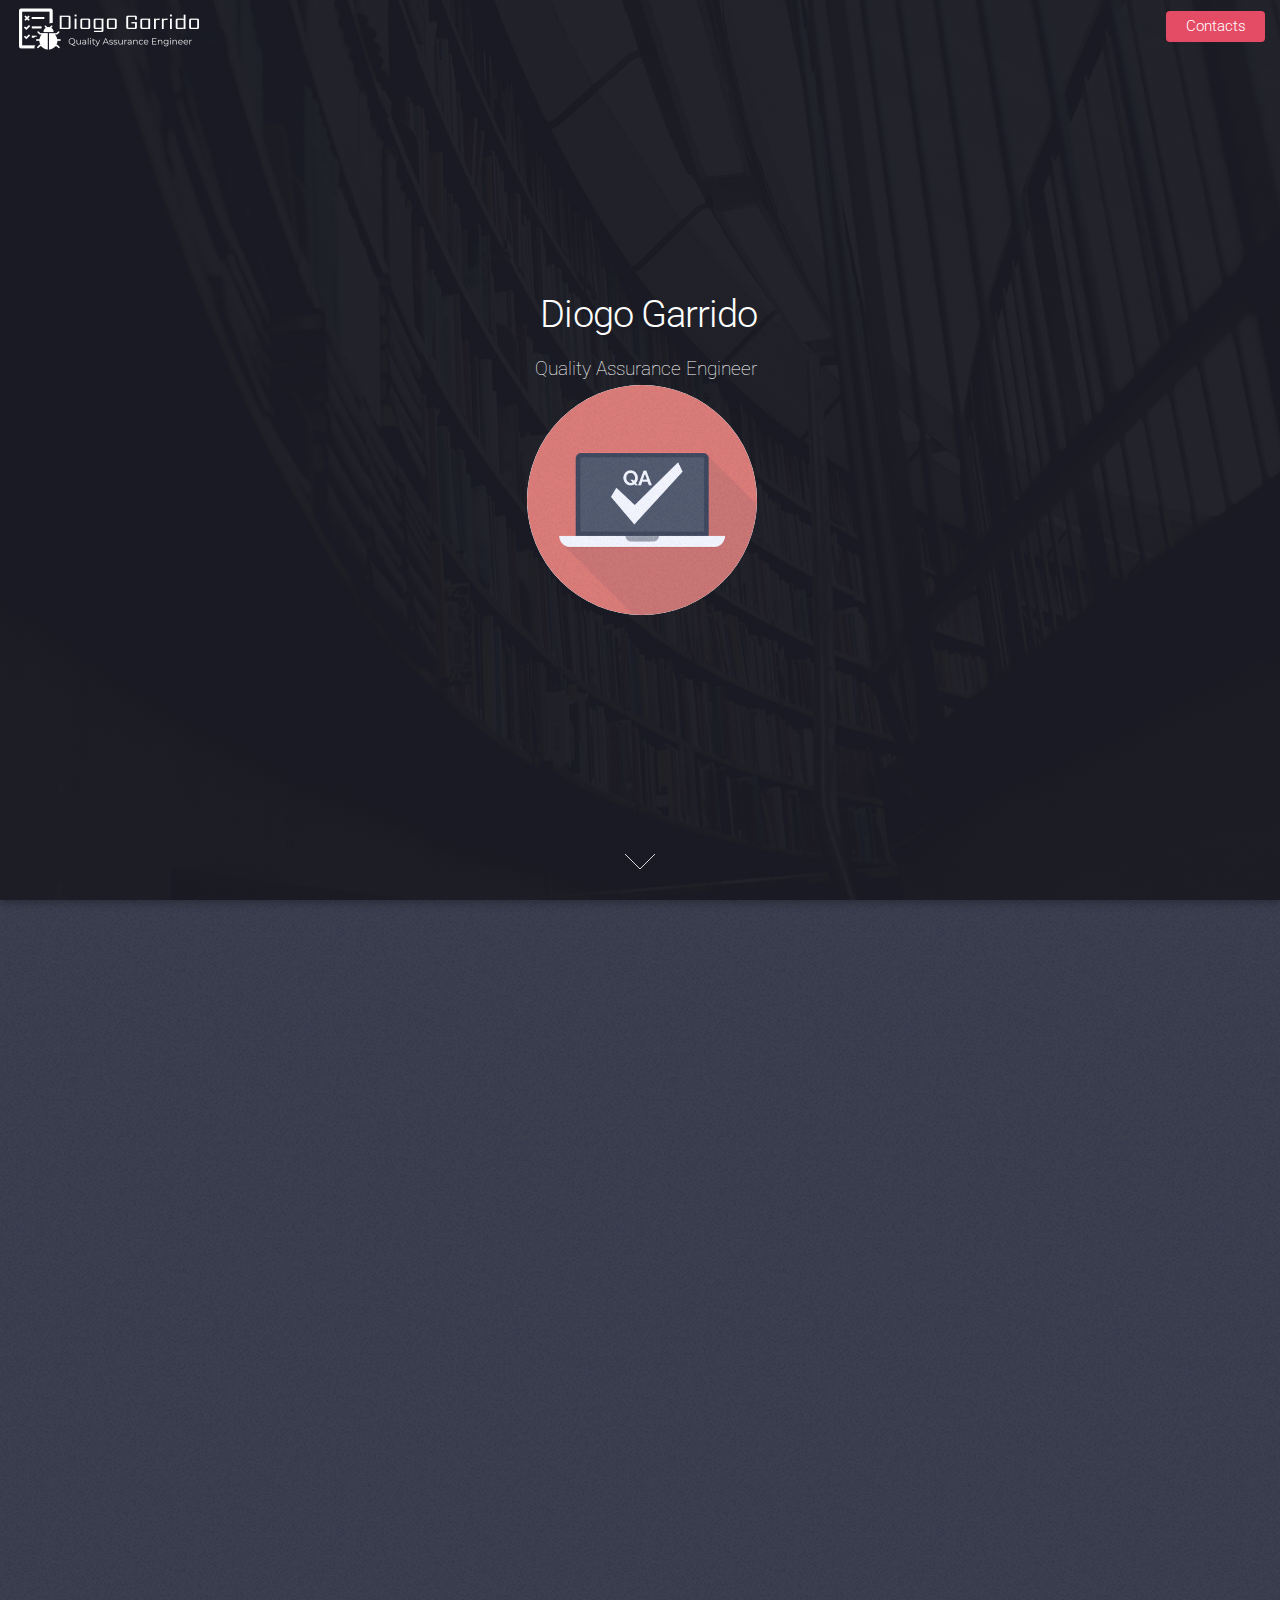
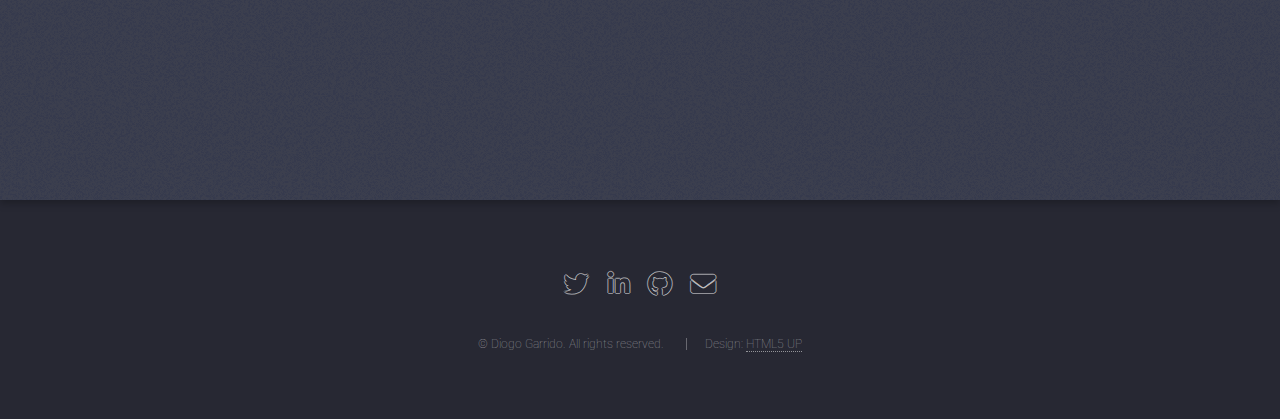
<file: index.html>
<!DOCTYPE HTML>
<html>

<head>
	<title>Diogo Garrido (Quality Assurance Engineer)</title>
	<meta charset="utf-8" />
	<meta name="viewport" content="width=device-width, initial-scale=1, user-scalable=no" />

	<meta property="og:url" content="https://diogogarrido.github.io/diogogarrido.dev/" />
	<meta property="og:type" content="website" />
	<meta property="og:title" content="Diogo Garrido &bull; Quality Assurance Engineer" />
	<meta property="og:description"
		content="Hi, I'm Diogo Garrido. I'm an Enthusiastic Software Tester with 5 years of experience." />
	<meta property="og:image" content="https://diogogarrido.github.io/diogogarrido.dev/images/open-graph-preview.png" />

	<meta name="twitter:card" content="summary_large_image">
	<meta name="twitter:site" content="@dfpgarrido" />
	<meta name="twitter:creator" content="@dfpgarrido" />

	<link rel="apple-touch-icon" sizes="57x57" href="images/favicon/apple-icon-57x57.png">
	<link rel="apple-touch-icon" sizes="60x60" href="images/favicon/apple-icon-60x60.png">
	<link rel="apple-touch-icon" sizes="72x72" href="images/favicon/apple-icon-72x72.png">
	<link rel="apple-touch-icon" sizes="76x76" href="images/favicon/apple-icon-76x76.png">
	<link rel="apple-touch-icon" sizes="114x114" href="images/favicon/apple-icon-114x114.png">
	<link rel="apple-touch-icon" sizes="120x120" href="images/favicon/apple-icon-120x120.png">
	<link rel="apple-touch-icon" sizes="144x144" href="images/favicon/apple-icon-144x144.png">
	<link rel="apple-touch-icon" sizes="152x152" href="images/favicon/apple-icon-152x152.png">
	<link rel="apple-touch-icon" sizes="180x180" href="images/favicon/apple-icon-180x180.png">
	<link rel="icon" type="image/png" sizes="192x192" href="images/favicon/android-icon-192x192.png">
	<link rel="icon" type="image/png" sizes="32x32" href="images/favicon/favicon-32x32.png">
	<link rel="icon" type="image/png" sizes="96x96" href="images/favicon/favicon-96x96.png">
	<link rel="icon" type="image/png" sizes="16x16" href="images/favicon/favicon-16x16.png">
	<link rel="manifest" href="/manifest.json">
	<meta name="msapplication-TileColor" content="#ffffff">
	<meta name="msapplication-TileImage" content="/ms-icon-144x144.png">
	<meta name="theme-color" content="#ffffff">
	<link rel="stylesheet" href="assets/css/main.css" />
	<noscript>
		<link rel="stylesheet" href="assets/css/noscript.css" /></noscript>
</head>

<body class="is-preload landing">
	<div id="page-wrapper">

		<!-- Header -->
		<header id="header">
			<h1 id="logo"><a href="index.html"><img src="images/logo.png" /></a></h1>
			<nav id="nav">
				<ul>
					<li><a href="#footer" class="scrolly button primary">Contacts</a></li>
				</ul>
			</nav>
		</header>

		<!-- Banner -->
		<section id="banner">
			<div class="content">
				<header>
					<h2>Diogo Garrido</h2>
					<p>Quality Assurance Engineer</p>
				</header>
				<span class="image"><img src="images/qa.png" alt="" /></span>
			</div>
			<a href="#one" class="goto-next scrolly">Next</a>
		</section>

		<!-- One -->
		<section id="one" class="spotlight bottom">
			<span class="image fit main"><img src="images/pic00.jpg" alt="" /></span>
			<div class="content">
				<div class="container">
					<div class="row">
						<div class="col-6 col-12-medium">
							<header>
								<h2>Who am I ?</h2>
								<p> Hi, I'm Diogo Garrido, an Enthusiastic Software Tester with 5 years of experience.</p>
							</header>
						</div>
						<div class="col-6 col-12-medium">
							<header>
								<h2>Want to know more?</h2>
								<p>Contact me using one of the links bellow.</p>
							</header>
						</div>
					</div>
				</div>
			</div>
			<a href="#footer" class="goto-next scrolly">Next</a>
		</section>

		<!-- Footer -->
		<footer id="footer">
			<ul class="icons">
				<li><a href="https://twitter.com/dfpgarrido" class="icon brands alt fa-twitter"><span
							class="label">Twitter</span></a></li>
				<li><a href="https://www.linkedin.com/in/diogo-garrido-93038393/"
						class="icon brands alt fa-linkedin-in"><span class="label">LinkedIn</span></a></li>
				<li><a href="https://github.com/DiogoGarrido" class="icon brands alt fa-github"><span
							class="label">GitHub</span></a></li>
				<li><a href="mailito:diogogarrido1990@gmail.com" class="icon solid alt fa-envelope"><span
							class="label">Email</span></a></li>
			</ul>
			<ul class="copyright">
				<li>&copy; Diogo Garrido. All rights reserved.</li>
				<li>Design: <a href="http://html5up.net">HTML5 UP</a></li>
			</ul>
		</footer>

	</div>

	<!-- Scripts -->
	<script src="assets/js/jquery.min.js"></script>
	<script src="assets/js/jquery.scrolly.min.js"></script>
	<script src="assets/js/jquery.dropotron.min.js"></script>
	<script src="assets/js/jquery.scrollex.min.js"></script>
	<script src="assets/js/browser.min.js"></script>
	<script src="assets/js/breakpoints.min.js"></script>
	<script src="assets/js/util.js"></script>
	<script src="assets/js/main.js"></script>
	<script src="assets/js/scrollToTop.js"></script>
	</script>

</body>

</html>
</file>
<file: assets/css/noscript.css>
/*
	Landed by HTML5 UP
	html5up.net | @ajlkn
	Free for personal and commercial use under the CCA 3.0 license (html5up.net/license)
*/

/* Loader */

	body.landing.is-preload:before {
		display: none;
	}

	body.landing.is-preload:after {
		display: none;
	}
</file>
<file: assets/css/main.css>
@import url("fontawesome-all.min.css");
@import url("https://fonts.googleapis.com/css?family=Roboto:100,300,100italic,300italic");

/*
	Landed by HTML5 UP
	html5up.net | @ajlkn
	Free for personal and commercial use under the CCA 3.0 license (html5up.net/license)
*/

html, body, div, span, applet, object,
iframe, h1, h2, h3, h4, h5, h6, p, blockquote,
pre, a, abbr, acronym, address, big, cite,
code, del, dfn, em, img, ins, kbd, q, s, samp,
small, strike, strong, sub, sup, tt, var, b,
u, i, center, dl, dt, dd, ol, ul, li, fieldset,
form, label, legend, table, caption, tbody,
tfoot, thead, tr, th, td, article, aside,
canvas, details, embed, figure, figcaption,
footer, header, hgroup, menu, nav, output, ruby,
section, summary, time, mark, audio, video {
	margin: 0;
	padding: 0;
	border: 0;
	font-size: 100%;
	font: inherit;
	vertical-align: baseline;}

article, aside, details, figcaption, figure,
footer, header, hgroup, menu, nav, section {
	display: block;}

body {
	line-height: 1;
}

ol, ul {
	list-style: none;
}

blockquote, q {
	quotes: none;
}

	blockquote:before, blockquote:after, q:before, q:after {
		content: '';
		content: none;
	}

table {
	border-collapse: collapse;
	border-spacing: 0;
}

body {
	-webkit-text-size-adjust: none;
}

mark {
	background-color: transparent;
	color: inherit;
}

input::-moz-focus-inner {
	border: 0;
	padding: 0;
}

input, select, textarea {
	-moz-appearance: none;
	-webkit-appearance: none;
	-ms-appearance: none;
	appearance: none;
}

/* Basic */

	html {
		box-sizing: border-box;
	}

	*, *:before, *:after {
		box-sizing: inherit;
	}

	html, body {
		background: #1c1d26;
	}

	body.is-preload *, body.is-preload *:before, body.is-preload *:after {
		-moz-animation: none !important;
		-webkit-animation: none !important;
		-ms-animation: none !important;
		animation: none !important;
		-moz-transition: none !important;
		-webkit-transition: none !important;
		-ms-transition: none !important;
		transition: none !important;
	}

	body, input, select, textarea {
		color: rgba(255, 255, 255, 0.75);
		font-family: "Roboto", Helvetica, sans-serif;
		font-size: 15pt;
		font-weight: 100;
		line-height: 1.75em;
	}

	a {
		-moz-transition: border-color 0.2s ease-in-out, color 0.2s ease-in-out;
		-webkit-transition: border-color 0.2s ease-in-out, color 0.2s ease-in-out;
		-ms-transition: border-color 0.2s ease-in-out, color 0.2s ease-in-out;
		transition: border-color 0.2s ease-in-out, color 0.2s ease-in-out;
		border-bottom: dotted 1px;
		color: #e44c65;
		text-decoration: none;
	}

		a:hover {
			color: #e44c65 !important;
			border-bottom-color: transparent;
		}

	strong, b {
		color: #ffffff;
		font-weight: 300;
	}

	em, i {
		font-style: italic;
	}

	p {
		margin: 0 0 2em 0;
	}

	h1, h2, h3, h4, h5, h6 {
		color: #ffffff;
		font-weight: 300;
		line-height: 1em;
		margin: 0 0 1em 0;
	}

		h1 a, h2 a, h3 a, h4 a, h5 a, h6 a {
			color: inherit;
			border: 0;
		}

	h2 {
		font-size: 2em;
		line-height: 1.5em;
		letter-spacing: -0.025em;
	}

	h3 {
		font-size: 1.35em;
		line-height: 1.5em;
	}

	h4 {
		font-size: 1.1em;
		line-height: 1.5em;
	}

	h5 {
		font-size: 0.9em;
		line-height: 1.5em;
	}

	h6 {
		font-size: 0.7em;
		line-height: 1.5em;
	}

	sub {
		font-size: 0.8em;
		position: relative;
		top: 0.5em;
	}

	sup {
		font-size: 0.8em;
		position: relative;
		top: -0.5em;
	}

	hr {
		border: 0;
		border-bottom: solid 1px rgba(255, 255, 255, 0.3);
		margin: 3em 0;
	}

		hr.major {
			margin: 4em 0;
		}

	blockquote {
		border-left: solid 4px rgba(255, 255, 255, 0.3);
		font-style: italic;
		margin: 0 0 2em 0;
		padding: 0.5em 0 0.5em 2em;
	}

	code {
		background: rgba(255, 255, 255, 0.075);
		border-radius: 4px;
		font-family: "Courier New", monospace;
		font-size: 0.9em;
		margin: 0 0.25em;
		padding: 0.25em 0.65em;
	}

	pre {
		-webkit-overflow-scrolling: touch;
		font-family: "Courier New", monospace;
		font-size: 0.9em;
		margin: 0 0 2em 0;
	}

		pre code {
			display: block;
			line-height: 1.75em;
			padding: 1em 1.5em;
			overflow-x: auto;
		}

	.align-left {
		text-align: left;
	}

	.align-center {
		text-align: center;
	}

	.align-right {
		text-align: right;
	}

/* Loader */

	@-moz-keyframes spinner-show {
		0% {
			opacity: 0;
		}

		100% {
			opacity: 1;
		}
	}

	@-webkit-keyframes spinner-show {
		0% {
			opacity: 0;
		}

		100% {
			opacity: 1;
		}
	}

	@-ms-keyframes spinner-show {
		0% {
			opacity: 0;
		}

		100% {
			opacity: 1;
		}
	}

	@keyframes spinner-show {
		0% {
			opacity: 0;
		}

		100% {
			opacity: 1;
		}
	}

	@-moz-keyframes spinner-hide {
		0% {
			color: rgba(255, 255, 255, 0.15);
			z-index: 100001;
			-moz-transform: scale(1) rotate(0deg);
			-webkit-transform: scale(1) rotate(0deg);
			-ms-transform: scale(1) rotate(0deg);
			transform: scale(1) rotate(0deg);
		}

		99% {
			color: #1c1d26;
			z-index: 100001;
			-moz-transform: scale(0.5) rotate(360deg);
			-webkit-transform: scale(0.5) rotate(360deg);
			-ms-transform: scale(0.5) rotate(360deg);
			transform: scale(0.5) rotate(360deg);
		}

		100% {
			color: #1c1d26;
			z-index: -1;
			-moz-transform: scale(0.5) rotate(360deg);
			-webkit-transform: scale(0.5) rotate(360deg);
			-ms-transform: scale(0.5) rotate(360deg);
			transform: scale(0.5) rotate(360deg);
		}
	}

	@-webkit-keyframes spinner-hide {
		0% {
			color: rgba(255, 255, 255, 0.15);
			z-index: 100001;
			-moz-transform: scale(1) rotate(0deg);
			-webkit-transform: scale(1) rotate(0deg);
			-ms-transform: scale(1) rotate(0deg);
			transform: scale(1) rotate(0deg);
		}

		99% {
			color: #1c1d26;
			z-index: 100001;
			-moz-transform: scale(0.5) rotate(360deg);
			-webkit-transform: scale(0.5) rotate(360deg);
			-ms-transform: scale(0.5) rotate(360deg);
			transform: scale(0.5) rotate(360deg);
		}

		100% {
			color: #1c1d26;
			z-index: -1;
			-moz-transform: scale(0.5) rotate(360deg);
			-webkit-transform: scale(0.5) rotate(360deg);
			-ms-transform: scale(0.5) rotate(360deg);
			transform: scale(0.5) rotate(360deg);
		}
	}

	@-ms-keyframes spinner-hide {
		0% {
			color: rgba(255, 255, 255, 0.15);
			z-index: 100001;
			-moz-transform: scale(1) rotate(0deg);
			-webkit-transform: scale(1) rotate(0deg);
			-ms-transform: scale(1) rotate(0deg);
			transform: scale(1) rotate(0deg);
		}

		99% {
			color: #1c1d26;
			z-index: 100001;
			-moz-transform: scale(0.5) rotate(360deg);
			-webkit-transform: scale(0.5) rotate(360deg);
			-ms-transform: scale(0.5) rotate(360deg);
			transform: scale(0.5) rotate(360deg);
		}

		100% {
			color: #1c1d26;
			z-index: -1;
			-moz-transform: scale(0.5) rotate(360deg);
			-webkit-transform: scale(0.5) rotate(360deg);
			-ms-transform: scale(0.5) rotate(360deg);
			transform: scale(0.5) rotate(360deg);
		}
	}

	@keyframes spinner-hide {
		0% {
			color: rgba(255, 255, 255, 0.15);
			z-index: 100001;
			-moz-transform: scale(1) rotate(0deg);
			-webkit-transform: scale(1) rotate(0deg);
			-ms-transform: scale(1) rotate(0deg);
			transform: scale(1) rotate(0deg);
		}

		99% {
			color: #1c1d26;
			z-index: 100001;
			-moz-transform: scale(0.5) rotate(360deg);
			-webkit-transform: scale(0.5) rotate(360deg);
			-ms-transform: scale(0.5) rotate(360deg);
			transform: scale(0.5) rotate(360deg);
		}

		100% {
			color: #1c1d26;
			z-index: -1;
			-moz-transform: scale(0.5) rotate(360deg);
			-webkit-transform: scale(0.5) rotate(360deg);
			-ms-transform: scale(0.5) rotate(360deg);
			transform: scale(0.5) rotate(360deg);
		}
	}

	@-moz-keyframes spinner-rotate {
		0% {
			-moz-transform: scale(1) rotate(0deg);
			-webkit-transform: scale(1) rotate(0deg);
			-ms-transform: scale(1) rotate(0deg);
			transform: scale(1) rotate(0deg);
		}

		100% {
			-moz-transform: scale(1) rotate(360deg);
			-webkit-transform: scale(1) rotate(360deg);
			-ms-transform: scale(1) rotate(360deg);
			transform: scale(1) rotate(360deg);
		}
	}

	@-webkit-keyframes spinner-rotate {
		0% {
			-moz-transform: scale(1) rotate(0deg);
			-webkit-transform: scale(1) rotate(0deg);
			-ms-transform: scale(1) rotate(0deg);
			transform: scale(1) rotate(0deg);
		}

		100% {
			-moz-transform: scale(1) rotate(360deg);
			-webkit-transform: scale(1) rotate(360deg);
			-ms-transform: scale(1) rotate(360deg);
			transform: scale(1) rotate(360deg);
		}
	}

	@-ms-keyframes spinner-rotate {
		0% {
			-moz-transform: scale(1) rotate(0deg);
			-webkit-transform: scale(1) rotate(0deg);
			-ms-transform: scale(1) rotate(0deg);
			transform: scale(1) rotate(0deg);
		}

		100% {
			-moz-transform: scale(1) rotate(360deg);
			-webkit-transform: scale(1) rotate(360deg);
			-ms-transform: scale(1) rotate(360deg);
			transform: scale(1) rotate(360deg);
		}
	}

	@keyframes spinner-rotate {
		0% {
			-moz-transform: scale(1) rotate(0deg);
			-webkit-transform: scale(1) rotate(0deg);
			-ms-transform: scale(1) rotate(0deg);
			transform: scale(1) rotate(0deg);
		}

		100% {
			-moz-transform: scale(1) rotate(360deg);
			-webkit-transform: scale(1) rotate(360deg);
			-ms-transform: scale(1) rotate(360deg);
			transform: scale(1) rotate(360deg);
		}
	}

	@-moz-keyframes overlay-hide {
		0% {
			opacity: 1;
			z-index: 100000;
		}

		15% {
			opacity: 1;
			z-index: 100000;
		}

		99% {
			opacity: 0;
			z-index: 100000;
		}

		100% {
			opacity: 0;
			z-index: -1;
		}
	}

	@-webkit-keyframes overlay-hide {
		0% {
			opacity: 1;
			z-index: 100000;
		}

		15% {
			opacity: 1;
			z-index: 100000;
		}

		99% {
			opacity: 0;
			z-index: 100000;
		}

		100% {
			opacity: 0;
			z-index: -1;
		}
	}

	@-ms-keyframes overlay-hide {
		0% {
			opacity: 1;
			z-index: 100000;
		}

		15% {
			opacity: 1;
			z-index: 100000;
		}

		99% {
			opacity: 0;
			z-index: 100000;
		}

		100% {
			opacity: 0;
			z-index: -1;
		}
	}

	@keyframes overlay-hide {
		0% {
			opacity: 1;
			z-index: 100000;
		}

		15% {
			opacity: 1;
			z-index: 100000;
		}

		99% {
			opacity: 0;
			z-index: 100000;
		}

		100% {
			opacity: 0;
			z-index: -1;
		}
	}

	body.landing {
		text-decoration: none;
	}

		body.landing:before {
			-moz-osx-font-smoothing: grayscale;
			-webkit-font-smoothing: antialiased;
			display: inline-block;
			font-style: normal;
			font-variant: normal;
			text-rendering: auto;
			line-height: 1;
			text-transform: none !important;
			font-family: 'Font Awesome 5 Free';
			font-weight: 900;
		}

		body.landing:before {
			-moz-animation: spinner-show 1.5s 1 0.25s ease forwards, spinner-hide 0.25s ease-in-out forwards !important;
			-webkit-animation: spinner-show 1.5s 1 0.25s ease forwards, spinner-hide 0.25s ease-in-out forwards !important;
			-ms-animation: spinner-show 1.5s 1 0.25s ease forwards, spinner-hide 0.25s ease-in-out forwards !important;
			animation: spinner-show 1.5s 1 0.25s ease forwards, spinner-hide 0.25s ease-in-out forwards !important;
			-moz-transform-origin: 50% 50%;
			-webkit-transform-origin: 50% 50%;
			-ms-transform-origin: 50% 50%;
			transform-origin: 50% 50%;
			color: rgba(255, 255, 255, 0.15);
			content: '\f1ce';
			cursor: default;
			display: block;
			font-size: 2em;
			height: 2em;
			left: 50%;
			line-height: 2em;
			margin: -1em 0 0 -1em;
			opacity: 0;
			position: fixed;
			text-align: center;
			top: 50%;
			width: 2em;
			z-index: -1;
		}

		body.landing:after {
			-moz-animation: overlay-hide 1.5s ease-in forwards !important;
			-webkit-animation: overlay-hide 1.5s ease-in forwards !important;
			-ms-animation: overlay-hide 1.5s ease-in forwards !important;
			animation: overlay-hide 1.5s ease-in forwards !important;
			background: #1c1d26;
			content: '';
			display: block;
			height: 100%;
			left: 0;
			opacity: 0;
			position: fixed;
			top: 0;
			width: 100%;
			z-index: -1;
		}

		body.landing.is-preload:before {
			-moz-animation: spinner-show 1.5s 1 0.25s ease forwards, spinner-rotate 0.75s infinite linear !important;
			-webkit-animation: spinner-show 1.5s 1 0.25s ease forwards, spinner-rotate 0.75s infinite linear !important;
			-ms-animation: spinner-show 1.5s 1 0.25s ease forwards, spinner-rotate 0.75s infinite linear !important;
			animation: spinner-show 1.5s 1 0.25s ease forwards, spinner-rotate 0.75s infinite linear !important;
			z-index: 100001;
		}

		body.landing.is-preload:after {
			-moz-animation: none !important;
			-webkit-animation: none !important;
			-ms-animation: none !important;
			animation: none !important;
			opacity: 1;
			z-index: 100000;
		}

	@media (-webkit-min-device-pixel-ratio: 2) {

		body.landing:before {
			line-height: 2.025em;
		}

	}

/* Container */

	.container {
		margin: 0 auto;
		max-width: calc(100% - 4em);
		width: 70em;
	}

		.container.xsmall {
			width: 17.5em;
		}

		.container.small {
			width: 35em;
		}

		.container.medium {
			width: 52.5em;
		}

		.container.large {
			width: 87.5em;
		}

		.container.xlarge {
			width: 105em;
		}

		.container.max {
			width: 100%;
		}

		@media screen and (max-width: 1280px) {

			.container {
				width: 90%;
				max-width: 100%;
			}

		}

		@media screen and (max-width: 980px) {

			.container {
				width: 100% !important;
			}

		}

/* Row */

	.row {
		display: flex;
		flex-wrap: wrap;
		box-sizing: border-box;
		align-items: stretch;
	}

		.row > * {
			box-sizing: border-box;
		}

		.row.gtr-uniform > * > :last-child {
			margin-bottom: 0;
		}

		.row.aln-left {
			justify-content: flex-start;
		}

		.row.aln-center {
			justify-content: center;
		}

		.row.aln-right {
			justify-content: flex-end;
		}

		.row.aln-top {
			align-items: flex-start;
		}

		.row.aln-middle {
			align-items: center;
		}

		.row.aln-bottom {
			align-items: flex-end;
		}

		.row > .imp {
			order: -1;
		}

		.row > .col-1 {
			width: 8.33333%;
		}

		.row > .off-1 {
			margin-left: 8.33333%;
		}

		.row > .col-2 {
			width: 16.66667%;
		}

		.row > .off-2 {
			margin-left: 16.66667%;
		}

		.row > .col-3 {
			width: 25%;
		}

		.row > .off-3 {
			margin-left: 25%;
		}

		.row > .col-4 {
			width: 33.33333%;
		}

		.row > .off-4 {
			margin-left: 33.33333%;
		}

		.row > .col-5 {
			width: 41.66667%;
		}

		.row > .off-5 {
			margin-left: 41.66667%;
		}

		.row > .col-6 {
			width: 50%;
		}

		.row > .off-6 {
			margin-left: 50%;
		}

		.row > .col-7 {
			width: 58.33333%;
		}

		.row > .off-7 {
			margin-left: 58.33333%;
		}

		.row > .col-8 {
			width: 66.66667%;
		}

		.row > .off-8 {
			margin-left: 66.66667%;
		}

		.row > .col-9 {
			width: 75%;
		}

		.row > .off-9 {
			margin-left: 75%;
		}

		.row > .col-10 {
			width: 83.33333%;
		}

		.row > .off-10 {
			margin-left: 83.33333%;
		}

		.row > .col-11 {
			width: 91.66667%;
		}

		.row > .off-11 {
			margin-left: 91.66667%;
		}

		.row > .col-12 {
			width: 100%;
		}

		.row > .off-12 {
			margin-left: 100%;
		}

		.row.gtr-0 {
			margin-top: 0;
			margin-left: 0em;
		}

			.row.gtr-0 > * {
				padding: 0 0 0 0em;
			}

			.row.gtr-0.gtr-uniform {
				margin-top: 0em;
			}

				.row.gtr-0.gtr-uniform > * {
					padding-top: 0em;
				}

		.row.gtr-25 {
			margin-top: 0;
			margin-left: -0.625em;
		}

			.row.gtr-25 > * {
				padding: 0 0 0 0.625em;
			}

			.row.gtr-25.gtr-uniform {
				margin-top: -0.625em;
			}

				.row.gtr-25.gtr-uniform > * {
					padding-top: 0.625em;
				}

		.row.gtr-50 {
			margin-top: 0;
			margin-left: -1.25em;
		}

			.row.gtr-50 > * {
				padding: 0 0 0 1.25em;
			}

			.row.gtr-50.gtr-uniform {
				margin-top: -1.25em;
			}

				.row.gtr-50.gtr-uniform > * {
					padding-top: 1.25em;
				}

		.row {
			margin-top: 0;
			margin-left: -2.5em;
		}

			.row > * {
				padding: 0 0 0 2.5em;
			}

			.row.gtr-uniform {
				margin-top: -2.5em;
			}

				.row.gtr-uniform > * {
					padding-top: 2.5em;
				}

		.row.gtr-150 {
			margin-top: 0;
			margin-left: -3.75em;
		}

			.row.gtr-150 > * {
				padding: 0 0 0 3.75em;
			}

			.row.gtr-150.gtr-uniform {
				margin-top: -3.75em;
			}

				.row.gtr-150.gtr-uniform > * {
					padding-top: 3.75em;
				}

		.row.gtr-200 {
			margin-top: 0;
			margin-left: -5em;
		}

			.row.gtr-200 > * {
				padding: 0 0 0 5em;
			}

			.row.gtr-200.gtr-uniform {
				margin-top: -5em;
			}

				.row.gtr-200.gtr-uniform > * {
					padding-top: 5em;
				}

		@media screen and (max-width: 1680px) {

			.row {
				display: flex;
				flex-wrap: wrap;
				box-sizing: border-box;
				align-items: stretch;
			}

				.row > * {
					box-sizing: border-box;
				}

				.row.gtr-uniform > * > :last-child {
					margin-bottom: 0;
				}

				.row.aln-left {
					justify-content: flex-start;
				}

				.row.aln-center {
					justify-content: center;
				}

				.row.aln-right {
					justify-content: flex-end;
				}

				.row.aln-top {
					align-items: flex-start;
				}

				.row.aln-middle {
					align-items: center;
				}

				.row.aln-bottom {
					align-items: flex-end;
				}

				.row > .imp-xlarge {
					order: -1;
				}

				.row > .col-1-xlarge {
					width: 8.33333%;
				}

				.row > .off-1-xlarge {
					margin-left: 8.33333%;
				}

				.row > .col-2-xlarge {
					width: 16.66667%;
				}

				.row > .off-2-xlarge {
					margin-left: 16.66667%;
				}

				.row > .col-3-xlarge {
					width: 25%;
				}

				.row > .off-3-xlarge {
					margin-left: 25%;
				}

				.row > .col-4-xlarge {
					width: 33.33333%;
				}

				.row > .off-4-xlarge {
					margin-left: 33.33333%;
				}

				.row > .col-5-xlarge {
					width: 41.66667%;
				}

				.row > .off-5-xlarge {
					margin-left: 41.66667%;
				}

				.row > .col-6-xlarge {
					width: 50%;
				}

				.row > .off-6-xlarge {
					margin-left: 50%;
				}

				.row > .col-7-xlarge {
					width: 58.33333%;
				}

				.row > .off-7-xlarge {
					margin-left: 58.33333%;
				}

				.row > .col-8-xlarge {
					width: 66.66667%;
				}

				.row > .off-8-xlarge {
					margin-left: 66.66667%;
				}

				.row > .col-9-xlarge {
					width: 75%;
				}

				.row > .off-9-xlarge {
					margin-left: 75%;
				}

				.row > .col-10-xlarge {
					width: 83.33333%;
				}

				.row > .off-10-xlarge {
					margin-left: 83.33333%;
				}

				.row > .col-11-xlarge {
					width: 91.66667%;
				}

				.row > .off-11-xlarge {
					margin-left: 91.66667%;
				}

				.row > .col-12-xlarge {
					width: 100%;
				}

				.row > .off-12-xlarge {
					margin-left: 100%;
				}

				.row.gtr-0 {
					margin-top: 0;
					margin-left: 0em;
				}

					.row.gtr-0 > * {
						padding: 0 0 0 0em;
					}

					.row.gtr-0.gtr-uniform {
						margin-top: 0em;
					}

						.row.gtr-0.gtr-uniform > * {
							padding-top: 0em;
						}

				.row.gtr-25 {
					margin-top: 0;
					margin-left: -0.625em;
				}

					.row.gtr-25 > * {
						padding: 0 0 0 0.625em;
					}

					.row.gtr-25.gtr-uniform {
						margin-top: -0.625em;
					}

						.row.gtr-25.gtr-uniform > * {
							padding-top: 0.625em;
						}

				.row.gtr-50 {
					margin-top: 0;
					margin-left: -1.25em;
				}

					.row.gtr-50 > * {
						padding: 0 0 0 1.25em;
					}

					.row.gtr-50.gtr-uniform {
						margin-top: -1.25em;
					}

						.row.gtr-50.gtr-uniform > * {
							padding-top: 1.25em;
						}

				.row {
					margin-top: 0;
					margin-left: -2.5em;
				}

					.row > * {
						padding: 0 0 0 2.5em;
					}

					.row.gtr-uniform {
						margin-top: -2.5em;
					}

						.row.gtr-uniform > * {
							padding-top: 2.5em;
						}

				.row.gtr-150 {
					margin-top: 0;
					margin-left: -3.75em;
				}

					.row.gtr-150 > * {
						padding: 0 0 0 3.75em;
					}

					.row.gtr-150.gtr-uniform {
						margin-top: -3.75em;
					}

						.row.gtr-150.gtr-uniform > * {
							padding-top: 3.75em;
						}

				.row.gtr-200 {
					margin-top: 0;
					margin-left: -5em;
				}

					.row.gtr-200 > * {
						padding: 0 0 0 5em;
					}

					.row.gtr-200.gtr-uniform {
						margin-top: -5em;
					}

						.row.gtr-200.gtr-uniform > * {
							padding-top: 5em;
						}

		}

		@media screen and (max-width: 1280px) {

			.row {
				display: flex;
				flex-wrap: wrap;
				box-sizing: border-box;
				align-items: stretch;
			}

				.row > * {
					box-sizing: border-box;
				}

				.row.gtr-uniform > * > :last-child {
					margin-bottom: 0;
				}

				.row.aln-left {
					justify-content: flex-start;
				}

				.row.aln-center {
					justify-content: center;
				}

				.row.aln-right {
					justify-content: flex-end;
				}

				.row.aln-top {
					align-items: flex-start;
				}

				.row.aln-middle {
					align-items: center;
				}

				.row.aln-bottom {
					align-items: flex-end;
				}

				.row > .imp-large {
					order: -1;
				}

				.row > .col-1-large {
					width: 8.33333%;
				}

				.row > .off-1-large {
					margin-left: 8.33333%;
				}

				.row > .col-2-large {
					width: 16.66667%;
				}

				.row > .off-2-large {
					margin-left: 16.66667%;
				}

				.row > .col-3-large {
					width: 25%;
				}

				.row > .off-3-large {
					margin-left: 25%;
				}

				.row > .col-4-large {
					width: 33.33333%;
				}

				.row > .off-4-large {
					margin-left: 33.33333%;
				}

				.row > .col-5-large {
					width: 41.66667%;
				}

				.row > .off-5-large {
					margin-left: 41.66667%;
				}

				.row > .col-6-large {
					width: 50%;
				}

				.row > .off-6-large {
					margin-left: 50%;
				}

				.row > .col-7-large {
					width: 58.33333%;
				}

				.row > .off-7-large {
					margin-left: 58.33333%;
				}

				.row > .col-8-large {
					width: 66.66667%;
				}

				.row > .off-8-large {
					margin-left: 66.66667%;
				}

				.row > .col-9-large {
					width: 75%;
				}

				.row > .off-9-large {
					margin-left: 75%;
				}

				.row > .col-10-large {
					width: 83.33333%;
				}

				.row > .off-10-large {
					margin-left: 83.33333%;
				}

				.row > .col-11-large {
					width: 91.66667%;
				}

				.row > .off-11-large {
					margin-left: 91.66667%;
				}

				.row > .col-12-large {
					width: 100%;
				}

				.row > .off-12-large {
					margin-left: 100%;
				}

				.row.gtr-0 {
					margin-top: 0;
					margin-left: 0em;
				}

					.row.gtr-0 > * {
						padding: 0 0 0 0em;
					}

					.row.gtr-0.gtr-uniform {
						margin-top: 0em;
					}

						.row.gtr-0.gtr-uniform > * {
							padding-top: 0em;
						}

				.row.gtr-25 {
					margin-top: 0;
					margin-left: -0.625em;
				}

					.row.gtr-25 > * {
						padding: 0 0 0 0.625em;
					}

					.row.gtr-25.gtr-uniform {
						margin-top: -0.625em;
					}

						.row.gtr-25.gtr-uniform > * {
							padding-top: 0.625em;
						}

				.row.gtr-50 {
					margin-top: 0;
					margin-left: -1.25em;
				}

					.row.gtr-50 > * {
						padding: 0 0 0 1.25em;
					}

					.row.gtr-50.gtr-uniform {
						margin-top: -1.25em;
					}

						.row.gtr-50.gtr-uniform > * {
							padding-top: 1.25em;
						}

				.row {
					margin-top: 0;
					margin-left: -2.5em;
				}

					.row > * {
						padding: 0 0 0 2.5em;
					}

					.row.gtr-uniform {
						margin-top: -2.5em;
					}

						.row.gtr-uniform > * {
							padding-top: 2.5em;
						}

				.row.gtr-150 {
					margin-top: 0;
					margin-left: -3.75em;
				}

					.row.gtr-150 > * {
						padding: 0 0 0 3.75em;
					}

					.row.gtr-150.gtr-uniform {
						margin-top: -3.75em;
					}

						.row.gtr-150.gtr-uniform > * {
							padding-top: 3.75em;
						}

				.row.gtr-200 {
					margin-top: 0;
					margin-left: -5em;
				}

					.row.gtr-200 > * {
						padding: 0 0 0 5em;
					}

					.row.gtr-200.gtr-uniform {
						margin-top: -5em;
					}

						.row.gtr-200.gtr-uniform > * {
							padding-top: 5em;
						}

		}

		@media screen and (max-width: 980px) {

			.row {
				display: flex;
				flex-wrap: wrap;
				box-sizing: border-box;
				align-items: stretch;
			}

				.row > * {
					box-sizing: border-box;
				}

				.row.gtr-uniform > * > :last-child {
					margin-bottom: 0;
				}

				.row.aln-left {
					justify-content: flex-start;
				}

				.row.aln-center {
					justify-content: center;
				}

				.row.aln-right {
					justify-content: flex-end;
				}

				.row.aln-top {
					align-items: flex-start;
				}

				.row.aln-middle {
					align-items: center;
				}

				.row.aln-bottom {
					align-items: flex-end;
				}

				.row > .imp-medium {
					order: -1;
				}

				.row > .col-1-medium {
					width: 8.33333%;
				}

				.row > .off-1-medium {
					margin-left: 8.33333%;
				}

				.row > .col-2-medium {
					width: 16.66667%;
				}

				.row > .off-2-medium {
					margin-left: 16.66667%;
				}

				.row > .col-3-medium {
					width: 25%;
				}

				.row > .off-3-medium {
					margin-left: 25%;
				}

				.row > .col-4-medium {
					width: 33.33333%;
				}

				.row > .off-4-medium {
					margin-left: 33.33333%;
				}

				.row > .col-5-medium {
					width: 41.66667%;
				}

				.row > .off-5-medium {
					margin-left: 41.66667%;
				}

				.row > .col-6-medium {
					width: 50%;
				}

				.row > .off-6-medium {
					margin-left: 50%;
				}

				.row > .col-7-medium {
					width: 58.33333%;
				}

				.row > .off-7-medium {
					margin-left: 58.33333%;
				}

				.row > .col-8-medium {
					width: 66.66667%;
				}

				.row > .off-8-medium {
					margin-left: 66.66667%;
				}

				.row > .col-9-medium {
					width: 75%;
				}

				.row > .off-9-medium {
					margin-left: 75%;
				}

				.row > .col-10-medium {
					width: 83.33333%;
				}

				.row > .off-10-medium {
					margin-left: 83.33333%;
				}

				.row > .col-11-medium {
					width: 91.66667%;
				}

				.row > .off-11-medium {
					margin-left: 91.66667%;
				}

				.row > .col-12-medium {
					width: 100%;
				}

				.row > .off-12-medium {
					margin-left: 100%;
				}

				.row.gtr-0 {
					margin-top: 0;
					margin-left: 0em;
				}

					.row.gtr-0 > * {
						padding: 0 0 0 0em;
					}

					.row.gtr-0.gtr-uniform {
						margin-top: 0em;
					}

						.row.gtr-0.gtr-uniform > * {
							padding-top: 0em;
						}

				.row.gtr-25 {
					margin-top: 0;
					margin-left: -0.625em;
				}

					.row.gtr-25 > * {
						padding: 0 0 0 0.625em;
					}

					.row.gtr-25.gtr-uniform {
						margin-top: -0.625em;
					}

						.row.gtr-25.gtr-uniform > * {
							padding-top: 0.625em;
						}

				.row.gtr-50 {
					margin-top: 0;
					margin-left: -1.25em;
				}

					.row.gtr-50 > * {
						padding: 0 0 0 1.25em;
					}

					.row.gtr-50.gtr-uniform {
						margin-top: -1.25em;
					}

						.row.gtr-50.gtr-uniform > * {
							padding-top: 1.25em;
						}

				.row {
					margin-top: 0;
					margin-left: -2.5em;
				}

					.row > * {
						padding: 0 0 0 2.5em;
					}

					.row.gtr-uniform {
						margin-top: -2.5em;
					}

						.row.gtr-uniform > * {
							padding-top: 2.5em;
						}

				.row.gtr-150 {
					margin-top: 0;
					margin-left: -3.75em;
				}

					.row.gtr-150 > * {
						padding: 0 0 0 3.75em;
					}

					.row.gtr-150.gtr-uniform {
						margin-top: -3.75em;
					}

						.row.gtr-150.gtr-uniform > * {
							padding-top: 3.75em;
						}

				.row.gtr-200 {
					margin-top: 0;
					margin-left: -5em;
				}

					.row.gtr-200 > * {
						padding: 0 0 0 5em;
					}

					.row.gtr-200.gtr-uniform {
						margin-top: -5em;
					}

						.row.gtr-200.gtr-uniform > * {
							padding-top: 5em;
						}

		}

		@media screen and (max-width: 736px) {

			.row {
				display: flex;
				flex-wrap: wrap;
				box-sizing: border-box;
				align-items: stretch;
			}

				.row > * {
					box-sizing: border-box;
				}

				.row.gtr-uniform > * > :last-child {
					margin-bottom: 0;
				}

				.row.aln-left {
					justify-content: flex-start;
				}

				.row.aln-center {
					justify-content: center;
				}

				.row.aln-right {
					justify-content: flex-end;
				}

				.row.aln-top {
					align-items: flex-start;
				}

				.row.aln-middle {
					align-items: center;
				}

				.row.aln-bottom {
					align-items: flex-end;
				}

				.row > .imp-small {
					order: -1;
				}

				.row > .col-1-small {
					width: 8.33333%;
				}

				.row > .off-1-small {
					margin-left: 8.33333%;
				}

				.row > .col-2-small {
					width: 16.66667%;
				}

				.row > .off-2-small {
					margin-left: 16.66667%;
				}

				.row > .col-3-small {
					width: 25%;
				}

				.row > .off-3-small {
					margin-left: 25%;
				}

				.row > .col-4-small {
					width: 33.33333%;
				}

				.row > .off-4-small {
					margin-left: 33.33333%;
				}

				.row > .col-5-small {
					width: 41.66667%;
				}

				.row > .off-5-small {
					margin-left: 41.66667%;
				}

				.row > .col-6-small {
					width: 50%;
				}

				.row > .off-6-small {
					margin-left: 50%;
				}

				.row > .col-7-small {
					width: 58.33333%;
				}

				.row > .off-7-small {
					margin-left: 58.33333%;
				}

				.row > .col-8-small {
					width: 66.66667%;
				}

				.row > .off-8-small {
					margin-left: 66.66667%;
				}

				.row > .col-9-small {
					width: 75%;
				}

				.row > .off-9-small {
					margin-left: 75%;
				}

				.row > .col-10-small {
					width: 83.33333%;
				}

				.row > .off-10-small {
					margin-left: 83.33333%;
				}

				.row > .col-11-small {
					width: 91.66667%;
				}

				.row > .off-11-small {
					margin-left: 91.66667%;
				}

				.row > .col-12-small {
					width: 100%;
				}

				.row > .off-12-small {
					margin-left: 100%;
				}

				.row.gtr-0 {
					margin-top: 0;
					margin-left: 0em;
				}

					.row.gtr-0 > * {
						padding: 0 0 0 0em;
					}

					.row.gtr-0.gtr-uniform {
						margin-top: 0em;
					}

						.row.gtr-0.gtr-uniform > * {
							padding-top: 0em;
						}

				.row.gtr-25 {
					margin-top: 0;
					margin-left: -0.625em;
				}

					.row.gtr-25 > * {
						padding: 0 0 0 0.625em;
					}

					.row.gtr-25.gtr-uniform {
						margin-top: -0.625em;
					}

						.row.gtr-25.gtr-uniform > * {
							padding-top: 0.625em;
						}

				.row.gtr-50 {
					margin-top: 0;
					margin-left: -1.25em;
				}

					.row.gtr-50 > * {
						padding: 0 0 0 1.25em;
					}

					.row.gtr-50.gtr-uniform {
						margin-top: -1.25em;
					}

						.row.gtr-50.gtr-uniform > * {
							padding-top: 1.25em;
						}

				.row {
					margin-top: 0;
					margin-left: -2.5em;
				}

					.row > * {
						padding: 0 0 0 2.5em;
					}

					.row.gtr-uniform {
						margin-top: -2.5em;
					}

						.row.gtr-uniform > * {
							padding-top: 2.5em;
						}

				.row.gtr-150 {
					margin-top: 0;
					margin-left: -3.75em;
				}

					.row.gtr-150 > * {
						padding: 0 0 0 3.75em;
					}

					.row.gtr-150.gtr-uniform {
						margin-top: -3.75em;
					}

						.row.gtr-150.gtr-uniform > * {
							padding-top: 3.75em;
						}

				.row.gtr-200 {
					margin-top: 0;
					margin-left: -5em;
				}

					.row.gtr-200 > * {
						padding: 0 0 0 5em;
					}

					.row.gtr-200.gtr-uniform {
						margin-top: -5em;
					}

						.row.gtr-200.gtr-uniform > * {
							padding-top: 5em;
						}

		}

		@media screen and (max-width: 480px) {

			.row {
				display: flex;
				flex-wrap: wrap;
				box-sizing: border-box;
				align-items: stretch;
			}

				.row > * {
					box-sizing: border-box;
				}

				.row.gtr-uniform > * > :last-child {
					margin-bottom: 0;
				}

				.row.aln-left {
					justify-content: flex-start;
				}

				.row.aln-center {
					justify-content: center;
				}

				.row.aln-right {
					justify-content: flex-end;
				}

				.row.aln-top {
					align-items: flex-start;
				}

				.row.aln-middle {
					align-items: center;
				}

				.row.aln-bottom {
					align-items: flex-end;
				}

				.row > .imp-xsmall {
					order: -1;
				}

				.row > .col-1-xsmall {
					width: 8.33333%;
				}

				.row > .off-1-xsmall {
					margin-left: 8.33333%;
				}

				.row > .col-2-xsmall {
					width: 16.66667%;
				}

				.row > .off-2-xsmall {
					margin-left: 16.66667%;
				}

				.row > .col-3-xsmall {
					width: 25%;
				}

				.row > .off-3-xsmall {
					margin-left: 25%;
				}

				.row > .col-4-xsmall {
					width: 33.33333%;
				}

				.row > .off-4-xsmall {
					margin-left: 33.33333%;
				}

				.row > .col-5-xsmall {
					width: 41.66667%;
				}

				.row > .off-5-xsmall {
					margin-left: 41.66667%;
				}

				.row > .col-6-xsmall {
					width: 50%;
				}

				.row > .off-6-xsmall {
					margin-left: 50%;
				}

				.row > .col-7-xsmall {
					width: 58.33333%;
				}

				.row > .off-7-xsmall {
					margin-left: 58.33333%;
				}

				.row > .col-8-xsmall {
					width: 66.66667%;
				}

				.row > .off-8-xsmall {
					margin-left: 66.66667%;
				}

				.row > .col-9-xsmall {
					width: 75%;
				}

				.row > .off-9-xsmall {
					margin-left: 75%;
				}

				.row > .col-10-xsmall {
					width: 83.33333%;
				}

				.row > .off-10-xsmall {
					margin-left: 83.33333%;
				}

				.row > .col-11-xsmall {
					width: 91.66667%;
				}

				.row > .off-11-xsmall {
					margin-left: 91.66667%;
				}

				.row > .col-12-xsmall {
					width: 100%;
				}

				.row > .off-12-xsmall {
					margin-left: 100%;
				}

				.row.gtr-0 {
					margin-top: 0;
					margin-left: 0em;
				}

					.row.gtr-0 > * {
						padding: 0 0 0 0em;
					}

					.row.gtr-0.gtr-uniform {
						margin-top: 0em;
					}

						.row.gtr-0.gtr-uniform > * {
							padding-top: 0em;
						}

				.row.gtr-25 {
					margin-top: 0;
					margin-left: -0.625em;
				}

					.row.gtr-25 > * {
						padding: 0 0 0 0.625em;
					}

					.row.gtr-25.gtr-uniform {
						margin-top: -0.625em;
					}

						.row.gtr-25.gtr-uniform > * {
							padding-top: 0.625em;
						}

				.row.gtr-50 {
					margin-top: 0;
					margin-left: -1.25em;
				}

					.row.gtr-50 > * {
						padding: 0 0 0 1.25em;
					}

					.row.gtr-50.gtr-uniform {
						margin-top: -1.25em;
					}

						.row.gtr-50.gtr-uniform > * {
							padding-top: 1.25em;
						}

				.row {
					margin-top: 0;
					margin-left: -2.5em;
				}

					.row > * {
						padding: 0 0 0 2.5em;
					}

					.row.gtr-uniform {
						margin-top: -2.5em;
					}

						.row.gtr-uniform > * {
							padding-top: 2.5em;
						}

				.row.gtr-150 {
					margin-top: 0;
					margin-left: -3.75em;
				}

					.row.gtr-150 > * {
						padding: 0 0 0 3.75em;
					}

					.row.gtr-150.gtr-uniform {
						margin-top: -3.75em;
					}

						.row.gtr-150.gtr-uniform > * {
							padding-top: 3.75em;
						}

				.row.gtr-200 {
					margin-top: 0;
					margin-left: -5em;
				}

					.row.gtr-200 > * {
						padding: 0 0 0 5em;
					}

					.row.gtr-200.gtr-uniform {
						margin-top: -5em;
					}

						.row.gtr-200.gtr-uniform > * {
							padding-top: 5em;
						}

		}

/* Section/Article */

	section.special, article.special {
		text-align: center;
	}

	header p {
		color: #ffffff;
		position: relative;
		margin: 0 0 1.5em 0;
	}

	header h2 + p {
		font-size: 1.25em;
		margin-top: -1em;
		line-height: 1.75em;
	}

	header h3 + p {
		font-size: 1.1em;
		margin-top: -0.8em;
		line-height: 1.75em;
	}

	header h4 + p,
	header h5 + p,
	header h6 + p {
		font-size: 0.9em;
		margin-top: -0.6em;
		line-height: 1.5em;
	}

	header.major {
		margin: 0 0 4em 0;
		position: relative;
		text-align: center;
	}

		header.major:after {
			background: #e44c65;
			content: '';
			display: inline-block;
			height: 0.2em;
			max-width: 20em;
			width: 75%;
		}

	footer.major {
		margin: 4em 0 0 0;
	}

/* Form */

	form {
		margin: 0 0 2em 0;
	}

		form.cta {
			max-width: 35em;
			margin-left: auto;
			margin-right: auto;
		}

	label {
		color: #ffffff;
		display: block;
		font-size: 0.9em;
		font-weight: 300;
		margin: 0 0 1em 0;
	}

	input[type="text"],
	input[type="password"],
	input[type="email"],
	select,
	textarea {
		-moz-appearance: none;
		-webkit-appearance: none;
		-ms-appearance: none;
		appearance: none;
		-moz-transition: border-color 0.2s ease-in-out;
		-webkit-transition: border-color 0.2s ease-in-out;
		-ms-transition: border-color 0.2s ease-in-out;
		transition: border-color 0.2s ease-in-out;
		background: transparent;
		border-radius: 4px;
		border: solid 1px rgba(255, 255, 255, 0.3);
		color: inherit;
		display: block;
		outline: 0;
		padding: 0 1em;
		text-decoration: none;
		width: 100%;
	}

		input[type="text"]:invalid,
		input[type="password"]:invalid,
		input[type="email"]:invalid,
		select:invalid,
		textarea:invalid {
			box-shadow: none;
		}

		input[type="text"]:focus,
		input[type="password"]:focus,
		input[type="email"]:focus,
		select:focus,
		textarea:focus {
			border-color: #e44c65;
		}

	select {
		background-image: url("data:image/svg+xml;charset=utf8,%3Csvg xmlns='http://www.w3.org/2000/svg' width='40' height='40' preserveAspectRatio='none' viewBox='0 0 40 40'%3E%3Cpath d='M9.4,12.3l10.4,10.4l10.4-10.4c0.2-0.2,0.5-0.4,0.9-0.4c0.3,0,0.6,0.1,0.9,0.4l3.3,3.3c0.2,0.2,0.4,0.5,0.4,0.9 c0,0.4-0.1,0.6-0.4,0.9L20.7,31.9c-0.2,0.2-0.5,0.4-0.9,0.4c-0.3,0-0.6-0.1-0.9-0.4L4.3,17.3c-0.2-0.2-0.4-0.5-0.4-0.9 c0-0.4,0.1-0.6,0.4-0.9l3.3-3.3c0.2-0.2,0.5-0.4,0.9-0.4S9.1,12.1,9.4,12.3z' fill='rgba(255, 255, 255, 0.3)' /%3E%3C/svg%3E");
		background-size: 1.25rem;
		background-repeat: no-repeat;
		background-position: calc(100% - 1rem) center;
		height: 3em;
		padding-right: 3em;
		text-overflow: ellipsis;
	}

		select option {
			color: #ffffff;
			background: #1c1d26;
		}

		select:focus::-ms-value {
			background-color: transparent;
		}

		select::-ms-expand {
			display: none;
		}

	input[type="text"],
	input[type="password"],
	input[type="email"],
	select {
		height: 3em;
	}

	textarea {
		padding: 0.75em 1em;
	}

	input[type="checkbox"],
	input[type="radio"] {
		-moz-appearance: none;
		-webkit-appearance: none;
		-ms-appearance: none;
		appearance: none;
		display: block;
		float: left;
		margin-right: -2em;
		opacity: 0;
		width: 1em;
		z-index: -1;
	}

		input[type="checkbox"] + label,
		input[type="radio"] + label {
			text-decoration: none;
			color: rgba(255, 255, 255, 0.75);
			cursor: pointer;
			display: inline-block;
			font-size: 1em;
			font-weight: 100;
			padding-left: 2.55em;
			padding-right: 0.75em;
			position: relative;
		}

			input[type="checkbox"] + label:before,
			input[type="radio"] + label:before {
				-moz-osx-font-smoothing: grayscale;
				-webkit-font-smoothing: antialiased;
				display: inline-block;
				font-style: normal;
				font-variant: normal;
				text-rendering: auto;
				line-height: 1;
				text-transform: none !important;
				font-family: 'Font Awesome 5 Free';
				font-weight: 900;
			}

			input[type="checkbox"] + label:before,
			input[type="radio"] + label:before {
				border-radius: 4px;
				border: solid 1px rgba(255, 255, 255, 0.3);
				content: '';
				display: inline-block;
				font-size: 0.8em;
				height: 2.25em;
				left: 0;
				line-height: 2.25em;
				position: absolute;
				text-align: center;
				top: 0;
				width: 2.25em;
			}

		input[type="checkbox"]:checked + label:before,
		input[type="radio"]:checked + label:before {
			background: rgba(255, 255, 255, 0.25);
			color: #ffffff;
			content: '\f00c';
		}

		input[type="checkbox"]:focus + label:before,
		input[type="radio"]:focus + label:before {
			border-color: #e44c65;
		}

	input[type="checkbox"] + label:before {
		border-radius: 4px;
	}

	input[type="radio"] + label:before {
		border-radius: 100%;
	}

	::-webkit-input-placeholder {
		color: rgba(255, 255, 255, 0.5) !important;
		opacity: 1.0;
	}

	:-moz-placeholder {
		color: rgba(255, 255, 255, 0.5) !important;
		opacity: 1.0;
	}

	::-moz-placeholder {
		color: rgba(255, 255, 255, 0.5) !important;
		opacity: 1.0;
	}

	:-ms-input-placeholder {
		color: rgba(255, 255, 255, 0.5) !important;
		opacity: 1.0;
	}

/* Box */

	.box {
		border-radius: 4px;
		border: solid 1px rgba(255, 255, 255, 0.3);
		margin-bottom: 2em;
		padding: 1.5em;
	}

		.box > :last-child,
		.box > :last-child > :last-child,
		.box > :last-child > :last-child > :last-child {
			margin-bottom: 0;
		}

		.box.alt {
			border: 0;
			border-radius: 0;
			padding: 0;
		}

/* Icon */

	.icon {
		text-decoration: none;
		border-bottom: none;
		position: relative;
	}

		.icon:before {
			-moz-osx-font-smoothing: grayscale;
			-webkit-font-smoothing: antialiased;
			display: inline-block;
			font-style: normal;
			font-variant: normal;
			text-rendering: auto;
			line-height: 1;
			text-transform: none !important;
			font-family: 'Font Awesome 5 Free';
			font-weight: 400;
		}

		.icon > .label {
			display: none;
		}

		.icon:before {
			line-height: inherit;
		}

		.icon.solid:before {
			font-weight: 900 !important;
		}

		.icon.brands:before {
			font-family: 'Font Awesome 5 Brands' !important;
		}

		.icon.alt {
			text-decoration: none;
		}

			.icon.alt:before {
				-moz-osx-font-smoothing: grayscale;
				-webkit-font-smoothing: antialiased;
				display: inline-block;
				font-style: normal;
				font-variant: normal;
				text-rendering: auto;
				line-height: 1;
				text-transform: none !important;
				font-family: 'Font Awesome 5 Free';
				font-weight: 400;
			}

			.icon.alt:before {
				color: #1c1d26 !important;
				text-shadow: 1px 0 0 #ffffff, -1px 0 0 #ffffff, 0 1px 0 #ffffff, 0 -1px 0 #ffffff;
			}

		.icon.major {
			background: #272833;
			border-radius: 100%;
			cursor: default;
			display: inline-block;
			height: 6em;
			line-height: 5.65em;
			margin: 0 0 2em 0;
			text-align: center;
			width: 6em;
		}

			.icon.major:before {
				font-size: 2.25em;
			}

			.icon.major.alt {
				text-decoration: none;
			}

				.icon.major.alt:before {
					-moz-osx-font-smoothing: grayscale;
					-webkit-font-smoothing: antialiased;
					display: inline-block;
					font-style: normal;
					font-variant: normal;
					text-rendering: auto;
					line-height: 1;
					text-transform: none !important;
					font-family: 'Font Awesome 5 Free';
					font-weight: 400;
				}

				.icon.major.alt:before {
					color: #272833 !important;
					text-shadow: 1px 0 0 #ffffff, -1px 0 0 #ffffff, 0 1px 0 #ffffff, 0 -1px 0 #ffffff;
				}

/* Image */

	.image {
		border-radius: 4px;
		border: 0;
		display: inline-block;
		position: relative;
		overflow: hidden;
	}

		.image:before {
			content: '';
			display: block;
			position: absolute;
			left: 0;
			top: 0;
			background-image: url("images/overlay.png");
			width: 100%;
			height: 100%;
			z-index: 1;
		}

		.image img {
			border-radius: 4px;
			display: block;
		}

		.image.left {
			float: left;
			margin: 0 1.5em 1em 0;
			top: 0.25em;
		}

		.image.right {
			float: right;
			margin: 0 0 1em 1.5em;
			top: 0.25em;
		}

		.image.left, .image.right {
			max-width: 40%;
		}

			.image.left img, .image.right img {
				width: 100%;
			}

		.image.fit {
			display: block;
			margin: 0 0 2em 0;
			width: 100%;
		}

			.image.fit img {
				width: 100%;
			}

/* List */

	ol {
		list-style: decimal;
		margin: 0 0 2em 0;
		padding-left: 1.25em;
	}

		ol li {
			padding-left: 0.25em;
		}

	ul {
		list-style: disc;
		margin: 0 0 2em 0;
		padding-left: 1em;
	}

		ul li {
			padding-left: 0.5em;
		}

		ul.alt {
			list-style: none;
			padding-left: 0;
		}

			ul.alt li {
				border-top: solid 1px rgba(255, 255, 255, 0.3);
				padding: 0.5em 0;
			}

				ul.alt li:first-child {
					border-top: 0;
					padding-top: 0;
				}

	dl {
		margin: 0 0 2em 0;
	}

/* Icons */

	ul.icons {
		cursor: default;
		list-style: none;
		padding-left: 0;
	}

		ul.icons li {
			display: inline-block;
			height: 2.5em;
			line-height: 2.5em;
			padding: 0 0.5em;
		}

			ul.icons li .icon {
				font-size: 0.8em;
			}

				ul.icons li .icon:before {
					font-size: 2em;
				}

/* Actions */

	ul.actions {
		display: -moz-flex;
		display: -webkit-flex;
		display: -ms-flex;
		display: flex;
		cursor: default;
		list-style: none;
		margin-left: -1em;
		padding-left: 0;
	}

		ul.actions li {
			padding: 0 0 0 1em;
			vertical-align: middle;
		}

		ul.actions.special {
			-moz-justify-content: center;
			-webkit-justify-content: center;
			-ms-justify-content: center;
			justify-content: center;
			width: 100%;
			margin-left: 0;
		}

			ul.actions.special li:first-child {
				padding-left: 0;
			}

		ul.actions.stacked {
			-moz-flex-direction: column;
			-webkit-flex-direction: column;
			-ms-flex-direction: column;
			flex-direction: column;
			margin-left: 0;
		}

			ul.actions.stacked li {
				padding: 1.3em 0 0 0;
			}

				ul.actions.stacked li:first-child {
					padding-top: 0;
				}

		ul.actions.fit {
			width: calc(100% + 1em);
		}

			ul.actions.fit li {
				-moz-flex-grow: 1;
				-webkit-flex-grow: 1;
				-ms-flex-grow: 1;
				flex-grow: 1;
				-moz-flex-shrink: 1;
				-webkit-flex-shrink: 1;
				-ms-flex-shrink: 1;
				flex-shrink: 1;
				width: 100%;
			}

				ul.actions.fit li > * {
					width: 100%;
				}

			ul.actions.fit.stacked {
				width: 100%;
			}

		@media screen and (max-width: 480px) {

			ul.actions:not(.fixed) {
				-moz-flex-direction: column;
				-webkit-flex-direction: column;
				-ms-flex-direction: column;
				flex-direction: column;
				margin-left: 0;
				width: 100% !important;
			}

				ul.actions:not(.fixed) li {
					-moz-flex-grow: 1;
					-webkit-flex-grow: 1;
					-ms-flex-grow: 1;
					flex-grow: 1;
					-moz-flex-shrink: 1;
					-webkit-flex-shrink: 1;
					-ms-flex-shrink: 1;
					flex-shrink: 1;
					padding: 1em 0 0 0;
					text-align: center;
					width: 100%;
				}

					ul.actions:not(.fixed) li > * {
						width: 100%;
					}

					ul.actions:not(.fixed) li:first-child {
						padding-top: 0;
					}

					ul.actions:not(.fixed) li input[type="submit"],
					ul.actions:not(.fixed) li input[type="reset"],
					ul.actions:not(.fixed) li input[type="button"],
					ul.actions:not(.fixed) li button,
					ul.actions:not(.fixed) li .button {
						width: 100%;
					}

						ul.actions:not(.fixed) li input[type="submit"].icon:before,
						ul.actions:not(.fixed) li input[type="reset"].icon:before,
						ul.actions:not(.fixed) li input[type="button"].icon:before,
						ul.actions:not(.fixed) li button.icon:before,
						ul.actions:not(.fixed) li .button.icon:before {
							margin-left: -0.5em;
						}

		}

/* Table */

	.table-wrapper {
		-webkit-overflow-scrolling: touch;
		overflow-x: auto;
	}

	table {
		margin: 0 0 2em 0;
		width: 100%;
	}

		table tbody tr {
			border: solid 1px rgba(255, 255, 255, 0.3);
			border-left: 0;
			border-right: 0;
		}

			table tbody tr:nth-child(2n + 1) {
				background-color: rgba(255, 255, 255, 0.075);
			}

		table td {
			padding: 0.75em 0.75em;
		}

		table th {
			color: #ffffff;
			font-size: 0.9em;
			font-weight: 300;
			padding: 0 0.75em 0.75em 0.75em;
			text-align: left;
		}

		table thead {
			border-bottom: solid 1px rgba(255, 255, 255, 0.3);
		}

		table tfoot {
			border-top: solid 1px rgba(255, 255, 255, 0.3);
		}

		table.alt {
			border-collapse: separate;
		}

			table.alt tbody tr td {
				border: solid 1px rgba(255, 255, 255, 0.3);
				border-left-width: 0;
				border-top-width: 0;
			}

				table.alt tbody tr td:first-child {
					border-left-width: 1px;
				}

			table.alt tbody tr:first-child td {
				border-top-width: 1px;
			}

			table.alt thead {
				border-bottom: 0;
			}

			table.alt tfoot {
				border-top: 0;
			}

/* Button */

	input[type="submit"],
	input[type="reset"],
	input[type="button"],
	.button {
		-moz-appearance: none;
		-webkit-appearance: none;
		-ms-appearance: none;
		appearance: none;
		-moz-transition: background-color 0.2s ease-in-out, color 0.2s ease-in-out, box-shadow 0.2s ease-in-out;
		-webkit-transition: background-color 0.2s ease-in-out, color 0.2s ease-in-out, box-shadow 0.2s ease-in-out;
		-ms-transition: background-color 0.2s ease-in-out, color 0.2s ease-in-out, box-shadow 0.2s ease-in-out;
		transition: background-color 0.2s ease-in-out, color 0.2s ease-in-out, box-shadow 0.2s ease-in-out;
		background-color: transparent;
		border-radius: 4px;
		border: 0;
		box-shadow: inset 0 0 0 1px rgba(255, 255, 255, 0.3);
		color: #ffffff !important;
		cursor: pointer;
		display: inline-block;
		font-weight: 300;
		height: 3em;
		line-height: 3em;
		padding: 0 2.25em;
		text-align: center;
		text-decoration: none;
		white-space: nowrap;
	}

		input[type="submit"]:hover, input[type="submit"]:active,
		input[type="reset"]:hover,
		input[type="reset"]:active,
		input[type="button"]:hover,
		input[type="button"]:active,
		.button:hover,
		.button:active {
			box-shadow: inset 0 0 0 1px #e44c65;
			color: #e44c65 !important;
		}

		input[type="submit"]:active,
		input[type="reset"]:active,
		input[type="button"]:active,
		.button:active {
			background-color: rgba(228, 76, 101, 0.15);
		}

		input[type="submit"].icon:before,
		input[type="reset"].icon:before,
		input[type="button"].icon:before,
		.button.icon:before {
			margin-right: 0.5em;
		}

		input[type="submit"].fit,
		input[type="reset"].fit,
		input[type="button"].fit,
		.button.fit {
			width: 100%;
		}

		input[type="submit"].small,
		input[type="reset"].small,
		input[type="button"].small,
		.button.small {
			font-size: 0.8em;
		}

		input[type="submit"].large,
		input[type="reset"].large,
		input[type="button"].large,
		.button.large {
			font-size: 1.35em;
		}

		input[type="submit"].primary,
		input[type="reset"].primary,
		input[type="button"].primary,
		.button.primary {
			background-color: #e44c65;
			box-shadow: none;
			color: #ffffff !important;
		}

			input[type="submit"].primary:hover,
			input[type="reset"].primary:hover,
			input[type="button"].primary:hover,
			.button.primary:hover {
				background-color: #e76278;
			}

			input[type="submit"].primary:active,
			input[type="reset"].primary:active,
			input[type="button"].primary:active,
			.button.primary:active {
				background-color: #e13652;
			}

		input[type="submit"].disabled, input[type="submit"]:disabled,
		input[type="reset"].disabled,
		input[type="reset"]:disabled,
		input[type="button"].disabled,
		input[type="button"]:disabled,
		.button.disabled,
		.button:disabled {
			background-color: rgba(255, 255, 255, 0.3) !important;
			box-shadow: none !important;
			color: #ffffff !important;
			cursor: default;
			opacity: 0.25;
		}

/* Goto Next */

	.goto-next {
		border: 0;
		bottom: 0;
		display: block;
		height: 5em;
		left: 50%;
		margin: 0 0 0 -5em;
		overflow: hidden;
		position: absolute;
		text-indent: 10em;
		white-space: nowrap;
		width: 10em;
		z-index: 1;
	}

		.goto-next:before {
			background-image: url("images/arrow.svg");
			background-position: center center;
			background-repeat: no-repeat;
			background-size: contain;
			content: '';
			display: block;
			height: 1.5em;
			left: 50%;
			margin: -0.75em 0 0 -1em;
			position: absolute;
			top: 50%;
			width: 2em;
			z-index: 1;
		}

/* Spotlight */

	.spotlight {
		background-attachment: fixed;
		background-position: center center;
		background-size: cover;
		box-shadow: 0 0.25em 0.5em 0 rgba(0, 0, 0, 0.25);
		height: 100vh;
		overflow: hidden;
		position: relative;
	}

		.spotlight:nth-last-of-type(1) {
			z-index: 1;
		}

		.spotlight:nth-last-of-type(2) {
			z-index: 2;
		}

		.spotlight:nth-last-of-type(3) {
			z-index: 3;
		}

		.spotlight:nth-last-of-type(4) {
			z-index: 4;
		}

		.spotlight:nth-last-of-type(5) {
			z-index: 5;
		}

		.spotlight:nth-last-of-type(6) {
			z-index: 6;
		}

		.spotlight:nth-last-of-type(7) {
			z-index: 7;
		}

		.spotlight:nth-last-of-type(8) {
			z-index: 8;
		}

		.spotlight:nth-last-of-type(9) {
			z-index: 9;
		}

		.spotlight:nth-last-of-type(10) {
			z-index: 10;
		}

		.spotlight:nth-last-of-type(11) {
			z-index: 11;
		}

		.spotlight:nth-last-of-type(12) {
			z-index: 12;
		}

		.spotlight:nth-last-of-type(13) {
			z-index: 13;
		}

		.spotlight:nth-last-of-type(14) {
			z-index: 14;
		}

		.spotlight:nth-last-of-type(15) {
			z-index: 15;
		}

		.spotlight:nth-last-of-type(16) {
			z-index: 16;
		}

		.spotlight:nth-last-of-type(17) {
			z-index: 17;
		}

		.spotlight:nth-last-of-type(18) {
			z-index: 18;
		}

		.spotlight:nth-last-of-type(19) {
			z-index: 19;
		}

		.spotlight:nth-last-of-type(20) {
			z-index: 20;
		}

		.spotlight:before {
			background-image: url("images/overlay.png");
			content: '';
			display: block;
			height: 100%;
			left: 0;
			top: 0;
			width: 100%;
		}

		.spotlight .image.main {
			display: none;
		}

			.spotlight .image.main img {
				position: relative;
			}

		.spotlight .content {
			-moz-transform: translate(0,0);
			-webkit-transform: translate(0,0);
			-ms-transform: translate(0,0);
			transform: translate(0,0);
			-moz-transition: -moz-transform 1s ease, opacity 1s ease;
			-webkit-transition: -webkit-transform 1s ease, opacity 1s ease;
			-ms-transition: -ms-transform 1s ease, opacity 1s ease;
			transition: transform 1s ease, opacity 1s ease;
			background: rgba(23, 24, 32, 0.95);
			border-style: solid;
			opacity: 1;
			position: absolute;
		}

		.spotlight .goto-next {
			-moz-transform: translate(0,0);
			-webkit-transform: translate(0,0);
			-ms-transform: translate(0,0);
			transform: translate(0,0);
			-moz-transition: -moz-transform 0.75s ease, opacity 1s ease-in;
			-webkit-transition: -webkit-transform 0.75s ease, opacity 1s ease-in;
			-ms-transition: -ms-transform 0.75s ease, opacity 1s ease-in;
			transition: transform 0.75s ease, opacity 1s ease-in;
			-moz-transition-delay: 0.5s;
			-webkit-transition-delay: 0.5s;
			-ms-transition-delay: 0.5s;
			transition-delay: 0.5s;
			opacity: 1;
		}

		.spotlight.top .content, .spotlight.bottom .content {
			left: 0;
			padding: 5.1em 0 3.1em 0;
			width: 100%;
		}

		.spotlight.top .content {
			border-bottom-width: 0.35em;
			top: 0;
		}

		.spotlight.bottom .content {
			border-top-width: 0.35em;
			bottom: 0;
		}

		.spotlight.left .content, .spotlight.right .content {
			height: 101%;
			padding: 6em 3em;
			top: 0;
			width: 28em;
		}

		.spotlight.left .content {
			border-right-width: 0.35em;
			left: 0;
		}

		.spotlight.right .content {
			border-left-width: 0.35em;
			right: 0;
		}

		.spotlight.style1 .content {
			border-color: #e44c65;
		}

		.spotlight.style2 .content {
			border-color: #5480f1;
		}

		.spotlight.style3 .content {
			border-color: #39c088;
		}

		.spotlight.inactive .content {
			opacity: 0;
		}

		.spotlight.inactive .goto-next {
			-moz-transform: translate(0,1.5em);
			-webkit-transform: translate(0,1.5em);
			-ms-transform: translate(0,1.5em);
			transform: translate(0,1.5em);
			opacity: 0;
		}

		.spotlight.inactive.top .content {
			-moz-transform: translate(0,-5em);
			-webkit-transform: translate(0,-5em);
			-ms-transform: translate(0,-5em);
			transform: translate(0,-5em);
		}

		.spotlight.inactive.bottom .content {
			-moz-transform: translate(0,5em);
			-webkit-transform: translate(0,5em);
			-ms-transform: translate(0,5em);
			transform: translate(0,5em);
		}

		.spotlight.inactive.left .content {
			-moz-transform: translate(-5em,0);
			-webkit-transform: translate(-5em,0);
			-ms-transform: translate(-5em,0);
			transform: translate(-5em,0);
		}

		.spotlight.inactive.right .content {
			-moz-transform: translate(5em,0);
			-webkit-transform: translate(5em,0);
			-ms-transform: translate(5em,0);
			transform: translate(5em,0);
		}

	body.is-touch .spotlight {
		background-attachment: scroll;
	}

/* Wrapper */

	.wrapper {
		padding: 6em 0 4em 0;
	}

		.wrapper.style2 {
			background: #e44c65;
		}

			.wrapper.style2 input[type="text"]:focus,
			.wrapper.style2 input[type="password"]:focus,
			.wrapper.style2 input[type="email"]:focus,
			.wrapper.style2 select:focus,
			.wrapper.style2 textarea:focus {
				border-color: rgba(255, 255, 255, 0.5);
			}

			.wrapper.style2 input[type="submit"]:hover, .wrapper.style2 input[type="submit"]:active,
			.wrapper.style2 input[type="reset"]:hover,
			.wrapper.style2 input[type="reset"]:active,
			.wrapper.style2 input[type="button"]:hover,
			.wrapper.style2 input[type="button"]:active,
			.wrapper.style2 .button:hover,
			.wrapper.style2 .button:active {
				background-color: rgba(255, 255, 255, 0.075) !important;
				box-shadow: inset 0 0 0 1px rgba(255, 255, 255, 0.5) !important;
				color: #ffffff !important;
			}

			.wrapper.style2 input[type="submit"]:active,
			.wrapper.style2 input[type="reset"]:active,
			.wrapper.style2 input[type="button"]:active,
			.wrapper.style2 .button:active {
				background-color: rgba(255, 255, 255, 0.25) !important;
			}

			.wrapper.style2 input[type="submit"].primary,
			.wrapper.style2 input[type="reset"].primary,
			.wrapper.style2 input[type="button"].primary,
			.wrapper.style2 .button.primary {
				background-color: #ffffff;
				color: #e44c65 !important;
			}

				.wrapper.style2 input[type="submit"].primary:hover, .wrapper.style2 input[type="submit"].primary:active,
				.wrapper.style2 input[type="reset"].primary:hover,
				.wrapper.style2 input[type="reset"].primary:active,
				.wrapper.style2 input[type="button"].primary:hover,
				.wrapper.style2 input[type="button"].primary:active,
				.wrapper.style2 .button.primary:hover,
				.wrapper.style2 .button.primary:active {
					background-color: rgba(255, 255, 255, 0.075) !important;
					box-shadow: inset 0 0 0 1px rgba(255, 255, 255, 0.5) !important;
					color: #ffffff !important;
				}

				.wrapper.style2 input[type="submit"].primary:active,
				.wrapper.style2 input[type="reset"].primary:active,
				.wrapper.style2 input[type="button"].primary:active,
				.wrapper.style2 .button.primary:active {
					background-color: rgba(255, 255, 255, 0.25) !important;
				}

		.wrapper.fade-down > .container {
			-moz-transform: translate(0,0);
			-webkit-transform: translate(0,0);
			-ms-transform: translate(0,0);
			transform: translate(0,0);
			-moz-transition: -moz-transform 1s ease, opacity 1s ease;
			-webkit-transition: -webkit-transform 1s ease, opacity 1s ease;
			-ms-transition: -ms-transform 1s ease, opacity 1s ease;
			transition: transform 1s ease, opacity 1s ease;
			opacity: 1;
		}

		.wrapper.fade-down.inactive > .container {
			-moz-transform: translate(0,-1em);
			-webkit-transform: translate(0,-1em);
			-ms-transform: translate(0,-1em);
			transform: translate(0,-1em);
			opacity: 0;
		}

		.wrapper.fade-up > .container {
			-moz-transform: translate(0,0);
			-webkit-transform: translate(0,0);
			-ms-transform: translate(0,0);
			transform: translate(0,0);
			-moz-transition: -moz-transform 1s ease, opacity 1s ease;
			-webkit-transition: -webkit-transform 1s ease, opacity 1s ease;
			-ms-transition: -ms-transform 1s ease, opacity 1s ease;
			transition: transform 1s ease, opacity 1s ease;
			opacity: 1;
		}

		.wrapper.fade-up.inactive > .container {
			-moz-transform: translate(0,1em);
			-webkit-transform: translate(0,1em);
			-ms-transform: translate(0,1em);
			transform: translate(0,1em);
			opacity: 0;
		}

		.wrapper.fade > .container {
			-moz-transition: opacity 1s ease;
			-webkit-transition: opacity 1s ease;
			-ms-transition: opacity 1s ease;
			transition: opacity 1s ease;
			opacity: 1;
		}

		.wrapper.fade.inactive > .container {
			opacity: 0;
		}

/* Dropotron */

	.dropotron {
		background: rgba(39, 40, 51, 0.965);
		border-radius: 4px;
		box-shadow: 0 0.075em 0.35em 0 rgba(0, 0, 0, 0.125);
		list-style: none;
		margin-top: calc(-0.25em + 1px);
		min-width: 12em;
		padding: 0.25em 0;
	}

		.dropotron > li {
			border-top: solid 1px rgba(255, 255, 255, 0.035);
			padding: 0;
		}

			.dropotron > li a, .dropotron > li span {
				border: 0;
				color: rgba(255, 255, 255, 0.75);
				display: block;
				padding: 0.1em 1em;
				text-decoration: none;
			}

			.dropotron > li:first-child {
				border-top: 0;
			}

			.dropotron > li.active > a, .dropotron > li.active > span {
				color: #e44c65;
			}

		.dropotron.level-0 {
			font-size: 0.8em;
			margin-top: 1em;
		}

			.dropotron.level-0:before {
				-moz-transform: rotate(45deg);
				-webkit-transform: rotate(45deg);
				-ms-transform: rotate(45deg);
				transform: rotate(45deg);
				background: #272833;
				content: '';
				display: block;
				height: 1em;
				position: absolute;
				right: 1.5em;
				top: -0.5em;
				width: 1em;
			}

	body.landing .dropotron.level-0 {
		margin-top: 0;
	}

/* Header */

	#page-wrapper {
		padding-top: 3.5em;
	}

	#header {
		background: rgba(39, 40, 51, 0.965);
		box-shadow: 0 0 0.25em 0 rgba(0, 0, 0, 0.25);
		cursor: default;
		height: 3.5em;
		left: 0;
		line-height: 3.5em;
		position: fixed;
		top: 0;
		width: 100%;
		z-index: 100;
	}

		#header h1 {
			height: inherit;
			left: 1.25em;
			line-height: inherit;
			margin: 0;
			position: absolute;
			top: 0;
		}

		#header #logo {
			position: absolute;
			right: 1em;
			top: 0.5em;
		}

		#header nav {
			position: absolute;
			right: 1em;
			top: 0;
		}

			#header nav ul {
				margin: 0;
			}

				#header nav ul li {
					display: inline-block;
					margin-left: 1em;
				}

					#header nav ul li a, #header nav ul li span {
						border: 0;
						color: inherit;
						display: inline-block;
						height: inherit;
						line-height: inherit;
						outline: 0;
					}

						#header nav ul li a.button, #header nav ul li span.button {
							height: 2em;
							line-height: 2em;
							padding: 0 1.25em;
						}

						#header nav ul li a:not(.button):before, #header nav ul li span:not(.button):before {
							margin-right: 0.5em;
						}

					#header nav ul li.active > a, #header nav ul li.active > span {
						color: #e44c65;
					}

					#header nav ul li > ul {
						display: none;
					}

	body.landing #page-wrapper {
		padding-top: 0;
	}

	body.landing #header {
		background:transparent	;
		box-shadow: none;
		position: absolute;
	}

/* Banner */

	#banner {
		background-attachment: fixed;
		background-color: #272833;
		background-image: url("../../images/banner.jpg");
		background-position: center center;
		background-size: cover;
		box-shadow: 0 0.25em 0.5em 0 rgba(0, 0, 0, 0.25);
		min-height: 100vh;
		position: relative;
		text-align: center;
		z-index: 21;
	}

		#banner:before {
			content: '';
			display: inline-block;
			height: 100vh;
			vertical-align: middle;
			width: 1%;
		}

		#banner:after {
			background-image: -moz-linear-gradient(top, rgba(23, 24, 32, 0.95), rgba(23, 24, 32, 0.95)), url("images/overlay.png");;
			background-image: -webkit-linear-gradient(top, rgba(23, 24, 32, 0.95), rgba(23, 24, 32, 0.95)), url("images/overlay.png");;
			background-image: -ms-linear-gradient(top, rgba(23, 24, 32, 0.95), rgba(23, 24, 32, 0.95)), url("images/overlay.png");;
			background-image: linear-gradient(top, rgba(23, 24, 32, 0.95), rgba(23, 24, 32, 0.95)), url("images/overlay.png");;
			content: '';
			display: block;
			height: 100%;
			left: 0;
			position: absolute;
			top: 0;
			width: 100%;
		}

		#banner .content {
			display: inline-block;
			margin-right: 1%;
			max-width: 95%;
			padding: 6em;
			position: relative;
			text-align: right;
			vertical-align: middle;
			z-index: 1;
		}

			#banner .content header {
				display: inline-block;
				vertical-align: middle;
			}

				#banner .content header h2 {
					font-size: 2.5em;
					margin: 0;
				}

				#banner .content header p {
					margin: 0.5em 0 0 0;
					top: 0;
				}

			#banner .content .image {
				background-color: #ffffff;
				border-radius: 100%;
				display: block;
				height: 15em;
				margin:0 auto;
				width: 15em;
			}

				#banner .content .image img {
					border-radius: 100%;
					display: block;
					width: 100%;
				}

	body.is-touch #banner {
		background-attachment: scroll;
	}

/* Footer */

	#footer {
		background: #272833;
		padding: 6em 0;
		text-align: center;
	}

		#footer .icons .icon.alt {
			text-decoration: none;
		}

			#footer .icons .icon.alt:before {
				-moz-osx-font-smoothing: grayscale;
				-webkit-font-smoothing: antialiased;
				display: inline-block;
				font-style: normal;
				font-variant: normal;
				text-rendering: auto;
				line-height: 1;
				text-transform: none !important;
				font-family: 'Font Awesome 5 Free';
				font-weight: 400;
			}

			#footer .icons .icon.alt:before {
				color: #272833 !important;
				text-shadow: 1px 0 0 rgba(255, 255, 255, 0.5), -1px 0 0 rgba(255, 255, 255, 0.5), 0 1px 0 rgba(255, 255, 255, 0.5), 0 -1px 0 rgba(255, 255, 255, 0.5);
			}

		#footer .copyright {
			color: rgba(255, 255, 255, 0.5);
			font-size: 0.8em;
			line-height: 1em;
			margin: 2em 0 0 0;
			padding: 0;
			text-align: center;
		}

			#footer .copyright li {
				border-left: solid 1px rgba(255, 255, 255, 0.3);
				display: inline-block;
				list-style: none;
				margin-left: 1.5em;
				padding-left: 1.5em;
			}

				#footer .copyright li:first-child {
					border-left: 0;
					margin-left: 0;
					padding-left: 0;
				}

				#footer .copyright li a {
					color: inherit;
				}

/* XLarge */

	@media screen and (max-width: 1680px) {

		/* Basic */

			body, input, select, textarea {
				font-size: 13pt;
			}

	}

/* Large */

	@media screen and (max-width: 1280px) {

		/* Basic */

			body, input, select, textarea {
				font-size: 11.5pt;
			}

		/* Spotlight */

			.spotlight.top .content {
				padding: 3.825em 0 1.825em 0;
			}

			.spotlight.bottom .content {
				padding: 3.825em 0 2.95em 0;
			}

			.spotlight.left .content, .spotlight.right .content {
				padding: 4.5em 2.5em;
				width: 25em;
			}

		/* Wrapper */

			.wrapper {
				padding: 4.5em 0 2.5em 0;
			}

		/* Dropotron */

			.dropotron.level-0 {
				font-size: 1em;
			}

		/* Banner */

			#banner .content {
				padding: 4.5em;
			}

		/* Footer */

			#footer {
				padding: 4.5em 0;
			}

	}

/* Medium */

	@media screen and (max-width: 980px) {

		/* Basic */

			body, input, select, textarea {
				font-size: 12pt;
			}

		/* Spotlight */

			.spotlight {
				background-attachment: scroll;
				height: auto;
			}

				.spotlight .image.main {
					display: block;
					margin: 0;
					max-height: 40vh;
					overflow: hidden;
				}

				.spotlight .content {
					background-color: #1c1d26;
					border-width: 0 !important;
					border-top-width: 0.35em !important;
					bottom: auto !important;
					left: auto !important;
					padding: 4.5em 2.5em 2.5em 2.5em !important;
					position: relative;
					right: auto !important;
					text-align: center;
					top: auto !important;
					width: 100% !important;
				}

					.spotlight .content ul.actions {
						-moz-justify-content: center;
						-webkit-justify-content: center;
						-ms-justify-content: center;
						justify-content: center;
						width: 100%;
						margin-left: 0;
					}

						.spotlight .content ul.actions li:first-child {
							padding-left: 0;
						}

				.spotlight .goto-next {
					display: none;
				}

		/* Wrapper */

			.wrapper {
				padding: 4.5em 2.5em 2.5em 2.5em;
			}

		/* Banner */

			#banner {
				background-attachment: scroll;
			}

				#banner .goto-next {
					height: 7em;
				}

				#banner .content {
					padding: 9em 0;
					text-align: center;
				}

					#banner .content header {
						display: block;
						margin: 0 0 2em 0;
						text-align: center;
					}

					#banner .content .image {
						height: 12em;
						width: 12em;
						margin:0 auto;
					}

		/* Footer */

			#footer {
				padding: 4.5em 0;
			}

	}

/* Small */

	#navPanel, #titleBar {
		display: none;
	}

	@media screen and (max-width: 736px) {

		/* Basic */

			html, body {
				overflow-x: hidden;
			}

			body, input, select, textarea {
				font-size: 12pt;
			}

			h2 {
				font-size: 1.5em;
			}

			h3 {
				font-size: 1.2em;
			}

			h4 {
				font-size: 1em;
			}

		/* Section/Article */

			header p br {
				display: none;
			}

			header h2 + p {
				font-size: 1em;
			}

			header h3 + p {
				font-size: 1em;
			}

			header h4 + p,
			header h5 + p,
			header h6 + p {
				font-size: 0.9em;
			}

			header.major {
				margin: 0 0 2em 0;
			}

		/* Goto Next */

			.goto-next:before {
				height: 0.8em;
				margin: -0.4em 0 0 -0.6em;
				width: 1.2em;
			}

		/* Spotlight */

			.spotlight {
				box-shadow: 0 0.125em 0.5em 0 rgba(0, 0, 0, 0.25);
			}

				.spotlight .image.main {
					max-height: 60vh;
				}

				.spotlight .content {
					border-top-width: 0.2em !important;
					padding: 3.25em 1.5em 1.25em 1.5em !important;
				}

		/* Wrapper */

			.wrapper {
				padding: 3.25em 1.5em 1.25em 1.5em;
			}

		/* Header */

			#header {
				display: none;
			}

		/* Banner */

			#banner {
				box-shadow: 0 0.125em 0.5em 0 rgba(0, 0, 0, 0.25);
				min-height: calc(100vh - 44px);
			}

				#banner:before {
					height: calc(100vh - 44px);
				}

				#banner .content {
					padding: 4.0625em 1.5em 4.875em 1.5em;
				}

					#banner .content header h2 {
						font-size: 1.5em;
					}

					#banner .content .image {
						height: 9em;
						width: 9em;
					}

		/* Nav */

			#page-wrapper {
				-moz-backface-visibility: hidden;
				-webkit-backface-visibility: hidden;
				-ms-backface-visibility: hidden;
				backface-visibility: hidden;
				-moz-transition: -moz-transform 0.5s ease;
				-webkit-transition: -webkit-transform 0.5s ease;
				-ms-transition: -ms-transform 0.5s ease;
				transition: transform 0.5s ease;
				padding-bottom: 1px;
				padding-top: 44px !important;
			}

			#titleBar {
				-moz-backface-visibility: hidden;
				-webkit-backface-visibility: hidden;
				-ms-backface-visibility: hidden;
				backface-visibility: hidden;
				-moz-transition: -moz-transform 0.5s ease;
				-webkit-transition: -webkit-transform 0.5s ease;
				-ms-transition: -ms-transform 0.5s ease;
				transition: transform 0.5s ease;
				display: block;
				height: 44px;
				left: 0;
				position: fixed;
				top: 0;
				width: 100%;
				z-index: 10001;
				background: #272833;
				box-shadow: 0 0.125em 0.125em 0 rgba(0, 0, 0, 0.125);
			}

				#titleBar .title {
					color: #ffffff;
					display: block;
					font-weight: 300;
					height: 44px;
					line-height: 44px;
					text-align: center;
				}

					#titleBar .title a {
						color: inherit;
						border: 0;
					}

					#titleBar .title a img {
						height: 30px;
						vertical-align: middle;
					}

				#titleBar .toggle {
					text-decoration: none;
					height: 60px;
					left: 0;
					position: absolute;
					top: 0;
					width: 90px;
					outline: 0;
					border: 0;
				}

					#titleBar .toggle:before {
						-moz-osx-font-smoothing: grayscale;
						-webkit-font-smoothing: antialiased;
						display: inline-block;
						font-style: normal;
						font-variant: normal;
						text-rendering: auto;
						line-height: 1;
						text-transform: none !important;
						font-family: 'Font Awesome 5 Free';
						font-weight: 900;
					}

					#titleBar .toggle:before {
						background: #e44c65;
						color: rgba(255, 255, 255, 0.5);
						content: '\f0c9';
						display: block;
						font-size: 18px;
						height: 44px;
						left: 0;
						line-height: 44px;
						position: absolute;
						text-align: center;
						top: 0;
						width: 54px;
					}

			#navPanel {
				-moz-backface-visibility: hidden;
				-webkit-backface-visibility: hidden;
				-ms-backface-visibility: hidden;
				backface-visibility: hidden;
				-moz-transform: translateX(-275px);
				-webkit-transform: translateX(-275px);
				-ms-transform: translateX(-275px);
				transform: translateX(-275px);
				-moz-transition: -moz-transform 0.5s ease;
				-webkit-transition: -webkit-transform 0.5s ease;
				-ms-transition: -ms-transform 0.5s ease;
				transition: transform 0.5s ease;
				display: block;
				height: 100%;
				left: 0;
				overflow-y: auto;
				position: fixed;
				top: 0;
				width: 275px;
				z-index: 10002;
				background: #181920;
				padding: 0.75em 1.25em;
			}

				#navPanel .link {
					border: 0;
					border-top: solid 1px rgba(255, 255, 255, 0.05);
					color: rgba(255, 255, 255, 0.75);
					display: block;
					height: 3em;
					line-height: 3em;
					text-decoration: none;
				}

					#navPanel .link:hover {
						color: inherit !important;
					}

					#navPanel .link:first-child {
						border-top: 0;
					}

					#navPanel .link.depth-0 {
						color: #ffffff;
						font-weight: 300;
					}

					#navPanel .link .indent-1 {
						display: inline-block;
						width: 1.25em;
					}

					#navPanel .link .indent-2 {
						display: inline-block;
						width: 2.5em;
					}

					#navPanel .link .indent-3 {
						display: inline-block;
						width: 3.75em;
					}

					#navPanel .link .indent-4 {
						display: inline-block;
						width: 5em;
					}

					#navPanel .link .indent-5 {
						display: inline-block;
						width: 6.25em;
					}

			body.navPanel-visible #page-wrapper {
				-moz-transform: translateX(275px);
				-webkit-transform: translateX(275px);
				-ms-transform: translateX(275px);
				transform: translateX(275px);
			}

			body.navPanel-visible #titleBar {
				-moz-transform: translateX(275px);
				-webkit-transform: translateX(275px);
				-ms-transform: translateX(275px);
				transform: translateX(275px);
			}

			body.navPanel-visible #navPanel {
				-moz-transform: translateX(0);
				-webkit-transform: translateX(0);
				-ms-transform: translateX(0);
				transform: translateX(0);
			}

		/* Footer */

			#footer {
				padding: 3.25em 1.5em;
			}

	}

/* XSmall */

	@media screen and (max-width: 480px) {

		/* Basic */

			html, body {
				min-width: 320px;
			}

			body, input, select, textarea {
				font-size: 12pt;
			}

		/* Button */

			input[type="submit"],
			input[type="reset"],
			input[type="button"],
			.button {
				padding: 0;
			}

		/* Spotlight */

			.spotlight .image.main {
				max-height: 50vh;
			}

			.spotlight .content {
				padding: 3em 1.25em 1em 1.25em !important;
			}

		/* Wrapper */

			.wrapper {
				padding: 3em 1.25em 1em 1.25em;
			}

		/* Banner */

			#banner .content {
				padding: 3em 1.5625em 5.25em 1.5625em;
			}

		/* Footer */

			#footer {
				padding: 3em 1.25em;
			}

				#footer .copyright {
					line-height: inherit;
				}

					#footer .copyright li {
						border-left: 0;
						display: block;
						margin: 0;
						padding: 0;
					}

	}
</file>
